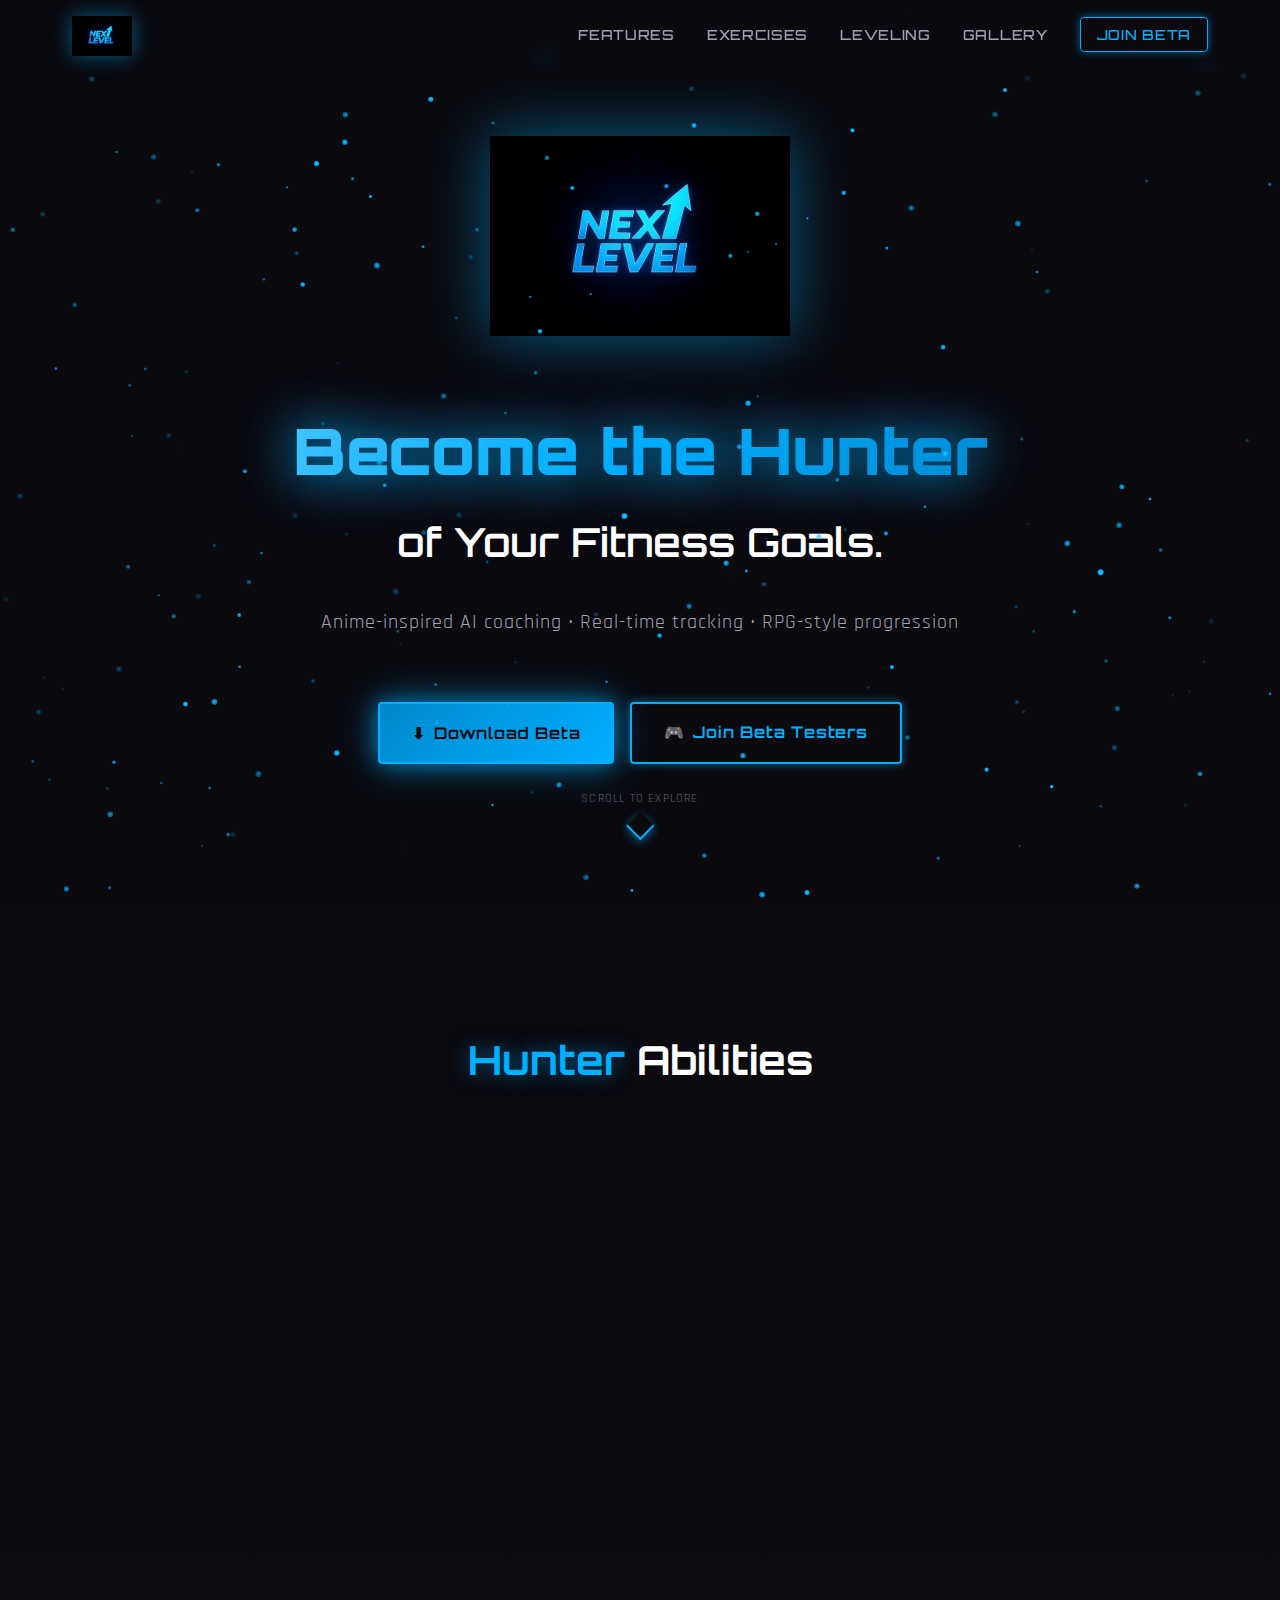
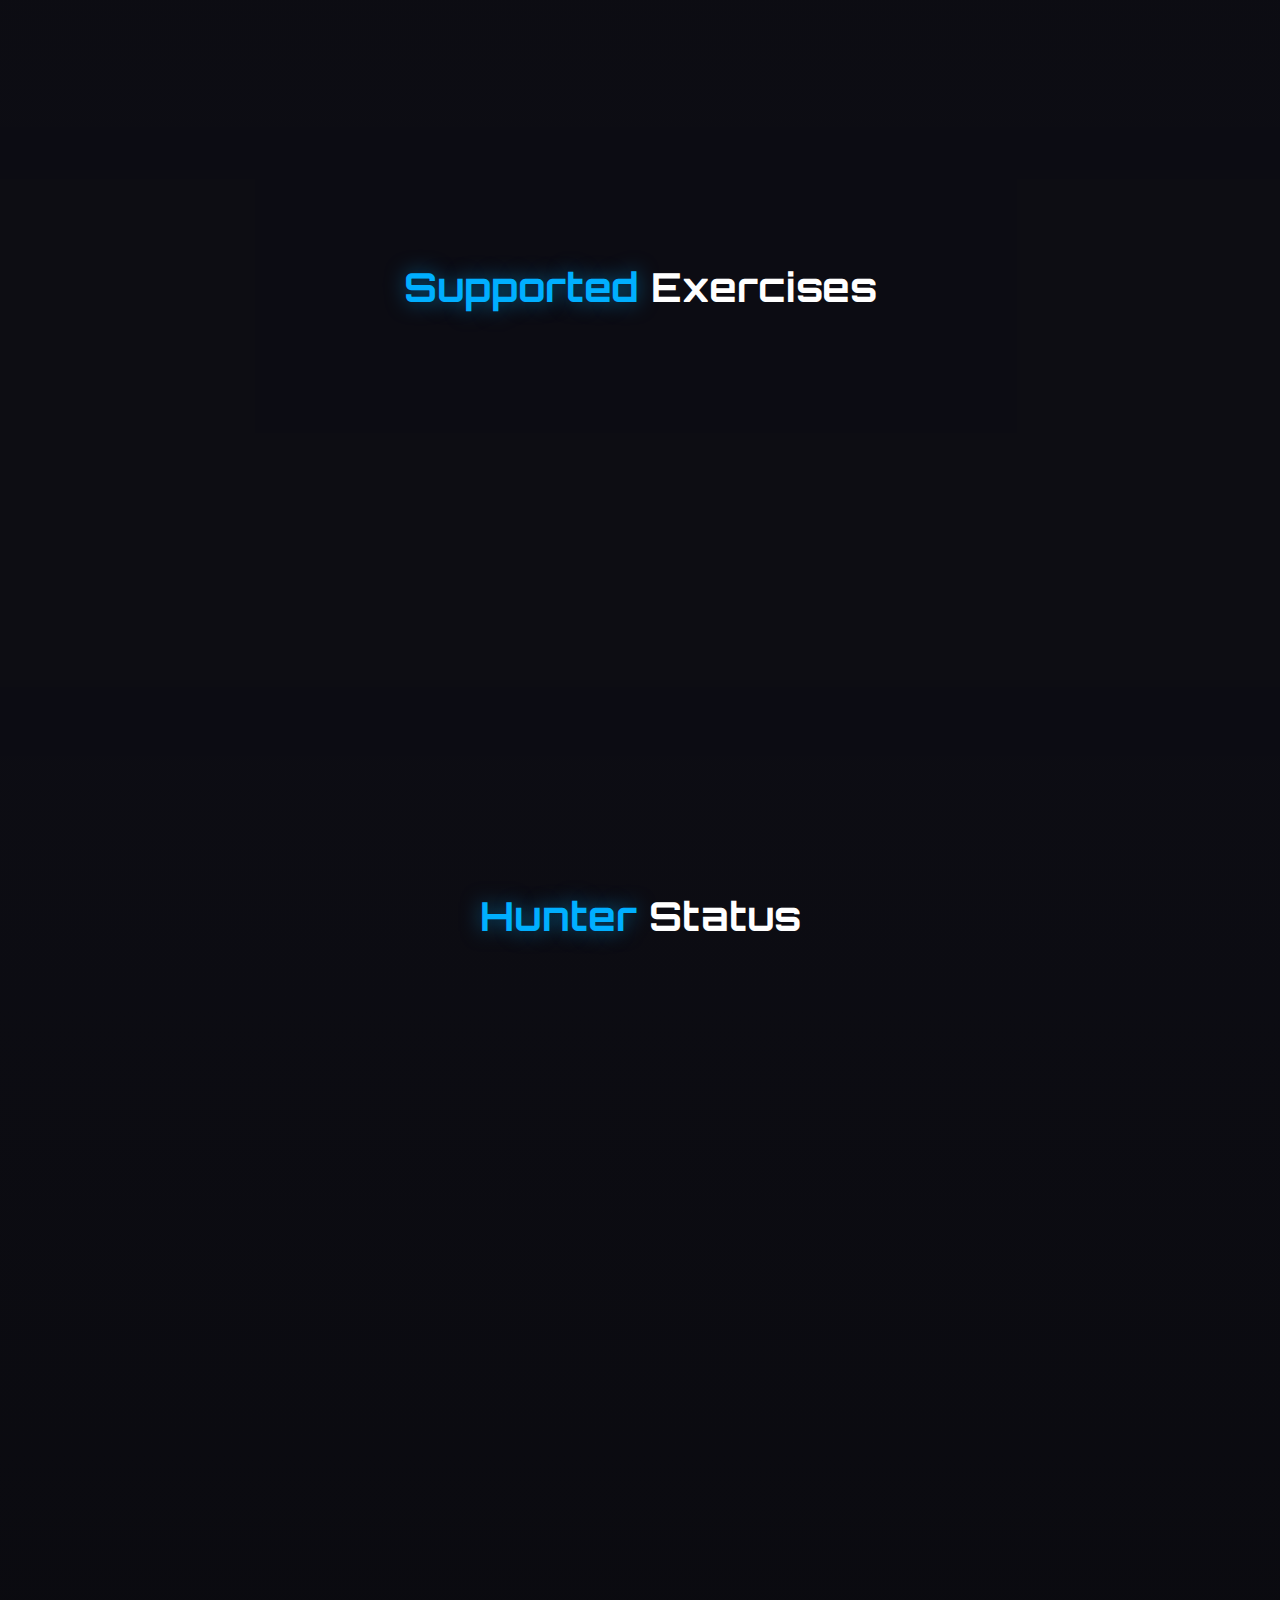
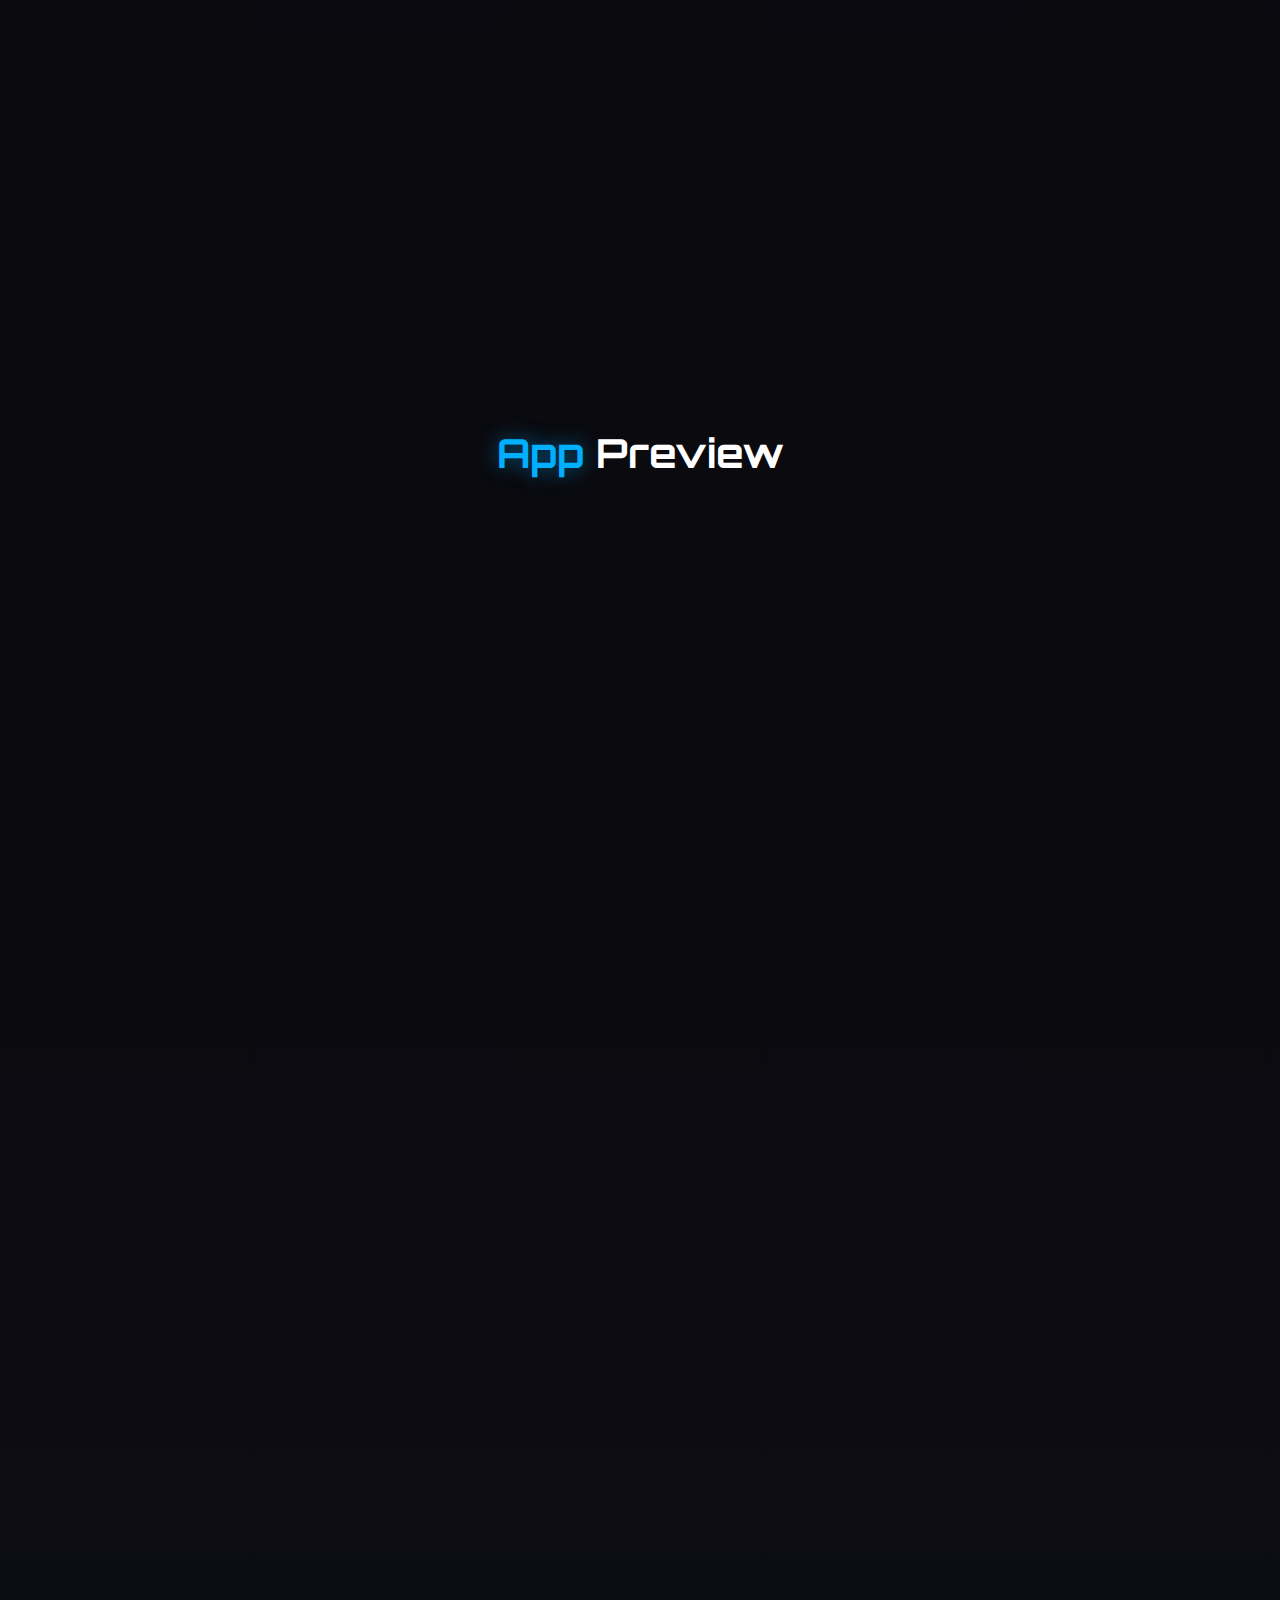
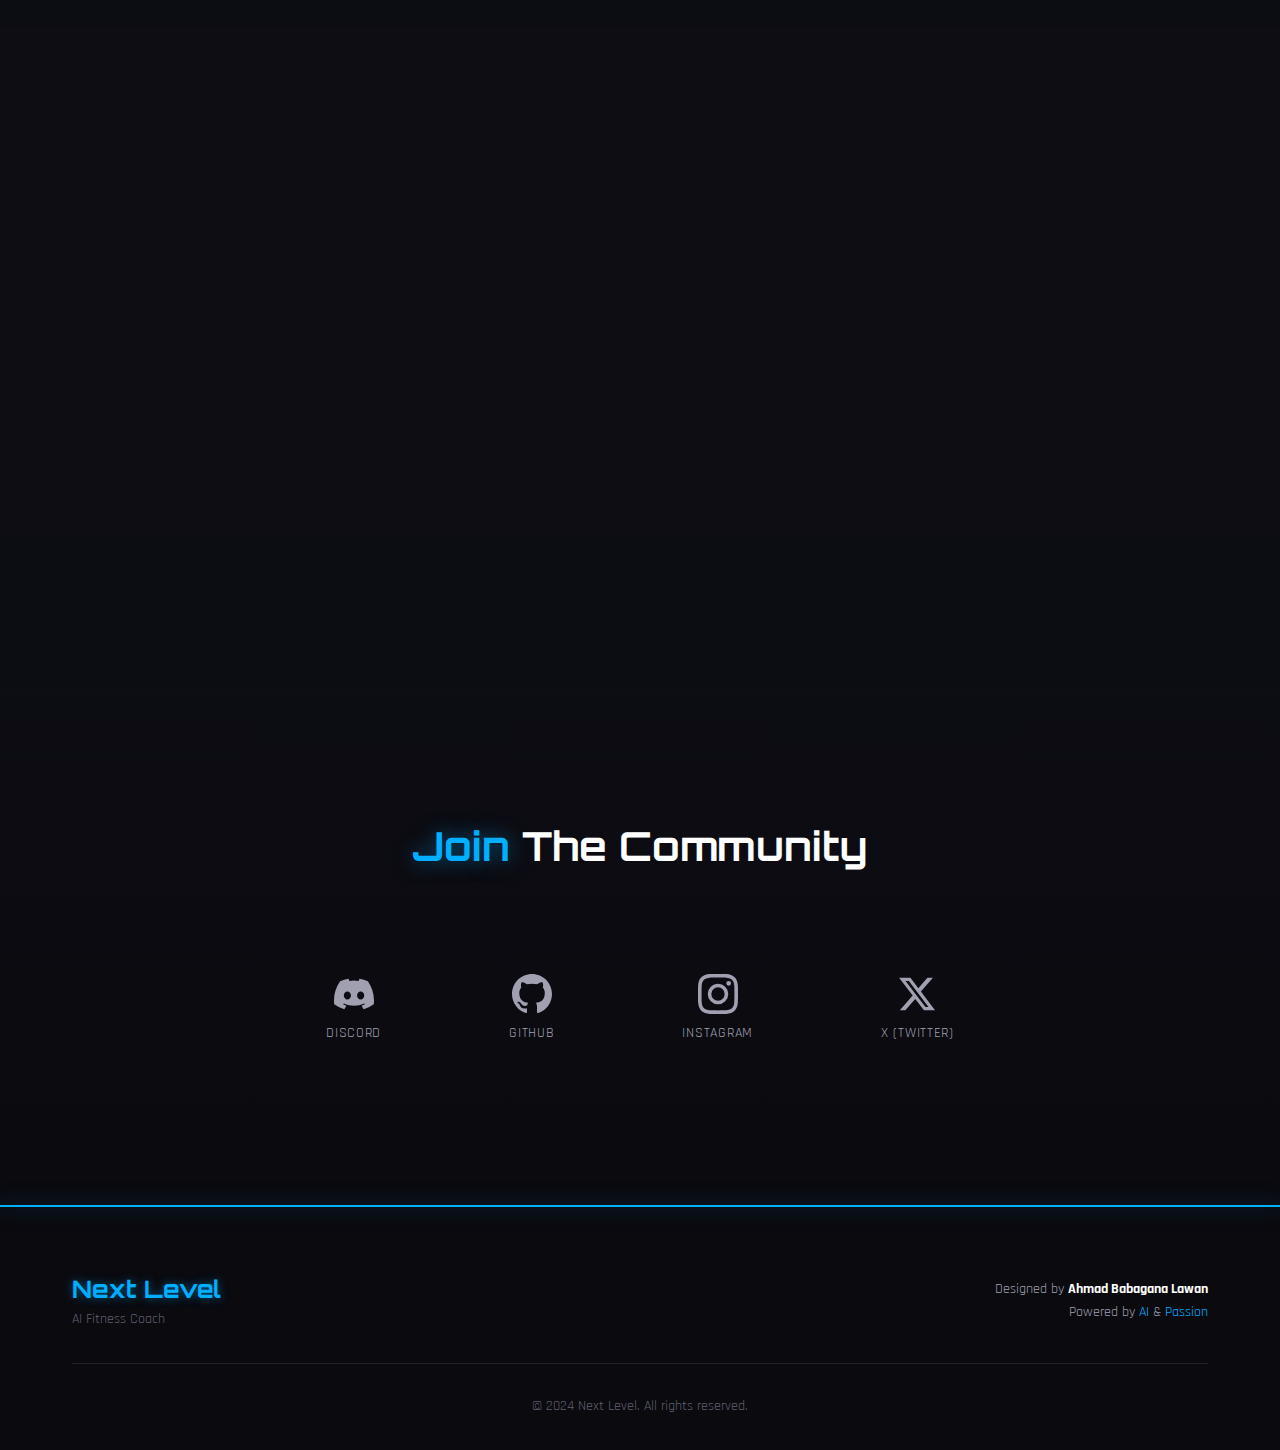
<file: index.html>
<!DOCTYPE html>
<html lang="en">

<head>
    <meta charset="UTF-8">
    <meta name="viewport" content="width=device-width, initial-scale=1.0">
    <meta name="description"
        content="Next Level - AI Fitness Coach. Anime-inspired AI coaching with real-time tracking and RPG-style progression. Become the Hunter of your fitness goals.">
    <meta name="keywords" content="fitness, AI coach, workout, anime, solo leveling, RPG fitness, exercise tracker">
    <title>Next Level – AI Fitness Coach</title>
    <link rel="stylesheet" href="styles.css">
    <link rel="preconnect" href="https://fonts.googleapis.com">
    <link rel="preconnect" href="https://fonts.gstatic.com" crossorigin>
    <link
        href="https://fonts.googleapis.com/css2?family=Orbitron:wght@400;500;600;700;800;900&family=Rajdhani:wght@300;400;500;600;700&display=swap"
        rel="stylesheet">
</head>

<body>
    <!-- Particle Canvas Background -->
    <canvas id="particle-canvas"></canvas>

    <!-- Navigation -->
    <nav class="navbar" id="navbar">
        <div class="nav-container">
            <a href="#hero" class="nav-logo">
                <img src="assets/logo.png" alt="Next Level Logo" class="logo-img"
                    onerror="this.style.display='none'; this.nextElementSibling.style.display='flex';">
                <span class="logo-text" style="display: none;">NEXT LEVEL</span>
            </a>
            <button class="nav-toggle" id="nav-toggle" aria-label="Toggle navigation">
                <span class="hamburger"></span>
            </button>
            <ul class="nav-menu" id="nav-menu">
                <li><a href="#features" class="nav-link">Features</a></li>
                <li><a href="#exercises" class="nav-link">Exercises</a></li>
                <li><a href="#leveling" class="nav-link">Leveling</a></li>
                <li><a href="#gallery" class="nav-link">Gallery</a></li>
                <li><a href="#beta" class="nav-link nav-cta">Join Beta</a></li>
            </ul>
        </div>
    </nav>

    <!-- Hero Section -->
    <section class="hero" id="hero">
        <div class="hero-content">
            <div class="logo-container">
                <img src="assets/logo.png" alt="Next Level" class="hero-logo"
                    onerror="this.style.display='none'; this.nextElementSibling.style.display='block';">
                <div class="hero-logo-fallback" style="display: none;">
                    <span class="logo-fallback-text">NEXT LEVEL</span>
                </div>
            </div>
            <h1 class="hero-title animate-fade-in">
                <span class="title-glow">Become the Hunter</span>
                <span class="title-sub">of Your Fitness Goals.</span>
            </h1>
            <p class="hero-subtitle animate-fade-in-delay">
                Anime-inspired AI coaching • Real-time tracking • RPG-style progression
            </p>
            <div class="hero-cta animate-fade-in-delay-2">
                <button class="btn btn-primary pulse" id="download-hero-btn">
                    <span class="btn-icon">⬇</span>
                    Download Beta
                </button>
                <a href="#beta" class="btn btn-secondary">
                    <span class="btn-icon">🎮</span>
                    Join Beta Testers
                </a>
            </div>
        </div>
        <div class="hero-scroll-indicator">
            <span class="scroll-text">Scroll to Explore</span>
            <div class="scroll-arrow"></div>
        </div>
    </section>

    <!-- Features Section -->
    <section class="features" id="features">
        <div class="container">
            <h2 class="section-title">
                <span class="title-accent">Hunter</span> Abilities
            </h2>
            <div class="features-grid">
                <!-- AI-Powered Coaching -->
                <div class="feature-card" data-reveal>
                    <div class="feature-icon">
                        <svg viewBox="0 0 64 64" class="icon-svg">
                            <circle cx="32" cy="20" r="12" fill="none" stroke="currentColor" stroke-width="2" />
                            <path d="M16 52c0-11 7-16 16-16s16 5 16 16" fill="none" stroke="currentColor"
                                stroke-width="2" />
                            <circle cx="32" cy="32" r="28" fill="none" stroke="currentColor" stroke-width="1"
                                stroke-dasharray="4 4" />
                            <path d="M32 4v8M4 32h8M60 32h-8M32 60v-8" stroke="currentColor" stroke-width="2" />
                        </svg>
                    </div>
                    <h3 class="feature-title">AI-Powered Coaching</h3>
                    <ul class="feature-list">
                        <li><span class="list-icon">◈</span> Real-time form detection</li>
                        <li><span class="list-icon">◈</span> Automatic rep counting</li>
                        <li><span class="list-icon">◈</span> Voice feedback guidance</li>
                    </ul>
                    <div class="feature-glow"></div>
                </div>

                <!-- Gamified Fitness -->
                <div class="feature-card" data-reveal>
                    <div class="feature-icon">
                        <svg viewBox="0 0 64 64" class="icon-svg">
                            <polygon points="32,4 40,24 60,24 44,38 50,58 32,46 14,58 20,38 4,24 24,24" fill="none"
                                stroke="currentColor" stroke-width="2" />
                            <circle cx="32" cy="32" r="8" fill="none" stroke="currentColor" stroke-width="2" />
                        </svg>
                    </div>
                    <h3 class="feature-title">Gamified Fitness</h3>
                    <ul class="feature-list">
                        <li><span class="list-icon">◈</span> XP & leveling system</li>
                        <li><span class="list-icon">◈</span> E → S-Rank Hunter progression</li>
                        <li><span class="list-icon">◈</span> Daily quests & achievements</li>
                    </ul>
                    <div class="feature-glow"></div>
                </div>

                <!-- Anime-Inspired Experience -->
                <div class="feature-card" data-reveal>
                    <div class="feature-icon">
                        <svg viewBox="0 0 64 64" class="icon-svg">
                            <rect x="8" y="8" width="48" height="48" rx="4" fill="none" stroke="currentColor"
                                stroke-width="2" />
                            <path d="M20 20h24M20 32h24M20 44h16" stroke="currentColor" stroke-width="2" />
                            <circle cx="48" cy="44" r="6" fill="none" stroke="currentColor" stroke-width="2" />
                        </svg>
                    </div>
                    <h3 class="feature-title">Anime-Inspired Experience</h3>
                    <ul class="feature-list">
                        <li><span class="list-icon">◈</span> Hunter cards & profiles</li>
                        <li><span class="list-icon">◈</span> Electric blue UI design</li>
                        <li><span class="list-icon">◈</span> Immersive sound effects</li>
                    </ul>
                    <div class="feature-glow"></div>
                </div>
            </div>
        </div>
    </section>

    <!-- Exercises Supported Section -->
    <section class="exercises" id="exercises">
        <div class="container">
            <h2 class="section-title">
                <span class="title-accent">Supported</span> Exercises
            </h2>
            <div class="exercises-grid">
                <div class="exercise-card" data-reveal>
                    <div class="exercise-icon">💪</div>
                    <h4 class="exercise-name">Push-Ups</h4>
                    <p class="exercise-desc">Upper body strength builder</p>
                </div>
                <div class="exercise-card" data-reveal>
                    <div class="exercise-icon">🦵</div>
                    <h4 class="exercise-name">Squats</h4>
                    <p class="exercise-desc">Lower body power move</p>
                </div>
                <div class="exercise-card" data-reveal>
                    <div class="exercise-icon">🔥</div>
                    <h4 class="exercise-name">Sit-Ups</h4>
                    <p class="exercise-desc">Core strengthening</p>
                </div>
                <div class="exercise-card" data-reveal>
                    <div class="exercise-icon">🏃</div>
                    <h4 class="exercise-name">Lunges</h4>
                    <p class="exercise-desc">Balance & leg power</p>
                </div>
                <div class="exercise-card" data-reveal>
                    <div class="exercise-icon">⚡</div>
                    <h4 class="exercise-name">Jumping Jacks</h4>
                    <p class="exercise-desc">Cardio & coordination</p>
                </div>
                <div class="exercise-card" data-reveal>
                    <div class="exercise-icon">🛡️</div>
                    <h4 class="exercise-name">Planks</h4>
                    <p class="exercise-desc">Full body endurance</p>
                </div>
            </div>
        </div>
    </section>

    <!-- Leveling System Section -->
    <section class="leveling" id="leveling">
        <div class="container">
            <h2 class="section-title">
                <span class="title-accent">Hunter</span> Status
            </h2>
            <div class="status-screen" data-reveal>
                <div class="status-header">
                    <div class="player-info">
                        <div class="player-avatar">
                            <span class="avatar-rank">E</span>
                        </div>
                        <div class="player-details">
                            <h3 class="player-name">HUNTER_001</h3>
                            <p class="player-title">Awakened Beginner</p>
                        </div>
                    </div>
                    <div class="level-badge">
                        <span class="level-number">LV.1</span>
                    </div>
                </div>

                <div class="xp-section">
                    <div class="xp-header">
                        <span class="xp-label">Experience Points</span>
                        <span class="xp-value">245 / 1000 XP</span>
                    </div>
                    <div class="xp-bar">
                        <div class="xp-fill" style="--xp-percent: 24.5%;"></div>
                        <div class="xp-glow"></div>
                    </div>
                </div>

                <div class="rank-ladder">
                    <h4 class="ladder-title">Rank Progression</h4>
                    <div class="ladder-ranks">
                        <div class="rank active">E</div>
                        <div class="rank-connector"></div>
                        <div class="rank">D</div>
                        <div class="rank-connector"></div>
                        <div class="rank">C</div>
                        <div class="rank-connector"></div>
                        <div class="rank">B</div>
                        <div class="rank-connector"></div>
                        <div class="rank">A</div>
                        <div class="rank-connector"></div>
                        <div class="rank legendary">S</div>
                    </div>
                </div>

                <div class="stats-grid">
                    <div class="stat-panel">
                        <div class="stat-icon">⚔️</div>
                        <div class="stat-info">
                            <span class="stat-name">Strength</span>
                            <div class="stat-bar">
                                <div class="stat-fill" style="--stat-percent: 35%;"></div>
                            </div>
                            <span class="stat-value">35</span>
                        </div>
                    </div>
                    <div class="stat-panel">
                        <div class="stat-icon">💨</div>
                        <div class="stat-info">
                            <span class="stat-name">Agility</span>
                            <div class="stat-bar">
                                <div class="stat-fill" style="--stat-percent: 28%;"></div>
                            </div>
                            <span class="stat-value">28</span>
                        </div>
                    </div>
                    <div class="stat-panel">
                        <div class="stat-icon">❤️</div>
                        <div class="stat-info">
                            <span class="stat-name">Stamina</span>
                            <div class="stat-bar">
                                <div class="stat-fill" style="--stat-percent: 42%;"></div>
                            </div>
                            <span class="stat-value">42</span>
                        </div>
                    </div>
                </div>

                <div class="status-border"></div>
            </div>
        </div>
    </section>

    <!-- Screenshot Gallery Section -->
    <section class="gallery" id="gallery">
        <div class="container">
            <h2 class="section-title">
                <span class="title-accent">App</span> Preview
            </h2>
            <div class="gallery-grid">
                <div class="gallery-item" data-reveal>
                    <div class="device-frame">
                        <div class="device-screen">
                            <div class="placeholder-content">
                                <span class="placeholder-icon">🖥️</span>
                                <span class="placeholder-text">Dashboard Preview</span>
                            </div>
                        </div>
                    </div>
                </div>
                <div class="gallery-item" data-reveal>
                    <div class="device-frame">
                        <div class="device-screen">
                            <div class="placeholder-content">
                                <span class="placeholder-icon">🎯</span>
                                <span class="placeholder-text">Workout Tracking</span>
                            </div>
                        </div>
                    </div>
                </div>
                <div class="gallery-item" data-reveal>
                    <div class="device-frame">
                        <div class="device-screen">
                            <div class="placeholder-content">
                                <span class="placeholder-icon">🏆</span>
                                <span class="placeholder-text">Achievements</span>
                            </div>
                        </div>
                    </div>
                </div>
            </div>
        </div>
    </section>

    <!-- Beta Signup Section -->
    <section class="beta" id="beta">
        <div class="container">
            <div class="beta-content" data-reveal>
                <h2 class="section-title">
                    <span class="title-accent">Join</span> The Hunt
                </h2>
                <p class="beta-description">
                    Be among the first hunters to experience AI-powered fitness training.
                    Sign up for early access and exclusive updates.
                </p>
                <form class="beta-form" id="beta-form">
                    <div class="input-group">
                        <input type="email" id="beta-email" class="neon-input" placeholder="Enter your email address"
                            required>
                        <div class="input-glow"></div>
                    </div>
                    <button type="submit" class="btn btn-primary btn-submit">
                        <span class="btn-text">Join the Hunter Program</span>
                        <span class="btn-loading" style="display: none;">Sending...</span>
                    </button>
                </form>
                <p class="beta-note">🔒 We respect your privacy. No spam, ever.</p>
                <div class="form-feedback" id="form-feedback"></div>
            </div>
        </div>
    </section>

    <!-- Download Section -->
    <section class="download" id="download">
        <div class="container">
            <div class="download-content" data-reveal>
                <h2 class="section-title">
                    <span class="title-accent">Download</span> Now
                </h2>
                <p class="download-description">
                    Start your hunter journey today. Download the beta and begin leveling up.
                </p>
                <div class="download-buttons">
                    <button class="btn btn-download pulse" id="download-btn">
                        <span class="btn-icon">
                            <svg viewBox="0 0 24 24" width="24" height="24" fill="currentColor">
                                <path
                                    d="M3 12.5V20.5H21V12.5H19V18.5H5V12.5H3ZM13 3.5V12.09L16.29 8.79L17.71 10.21L12 15.92L6.29 10.21L7.71 8.79L11 12.09V3.5H13Z" />
                            </svg>
                        </span>
                        <span class="btn-text">Download Beta</span>
                    </button>
                    <a href="https://github.com" target="_blank" rel="noopener" class="btn btn-github">
                        <span class="btn-icon">
                            <svg viewBox="0 0 24 24" width="20" height="20" fill="currentColor">
                                <path
                                    d="M12 0C5.37 0 0 5.37 0 12c0 5.31 3.435 9.795 8.205 11.385.6.105.825-.255.825-.57 0-.285-.015-1.23-.015-2.235-3.015.555-3.795-.735-4.035-1.41-.135-.345-.72-1.41-1.23-1.695-.42-.225-1.02-.78-.015-.795.945-.015 1.62.87 1.845 1.23 1.08 1.815 2.805 1.305 3.495.99.105-.78.42-1.305.765-1.605-2.67-.3-5.46-1.335-5.46-5.925 0-1.305.465-2.385 1.23-3.225-.12-.3-.54-1.53.12-3.18 0 0 1.005-.315 3.3 1.23.96-.27 1.98-.405 3-.405s2.04.135 3 .405c2.295-1.56 3.3-1.23 3.3-1.23.66 1.65.24 2.88.12 3.18.765.84 1.23 1.905 1.23 3.225 0 4.605-2.805 5.625-5.475 5.925.435.375.81 1.095.81 2.22 0 1.605-.015 2.895-.015 3.3 0 .315.225.69.825.57A12.02 12.02 0 0024 12c0-6.63-5.37-12-12-12z" />
                            </svg>
                        </span>
                        GitHub Releases
                    </a>
                </div>
                <div class="download-platforms">
                    <div class="platform available">
                        <span class="platform-icon">🪟</span>
                        <span class="platform-name">Windows</span>
                        <span class="platform-status">Available</span>
                    </div>
                    <div class="platform coming-soon">
                        <span class="platform-icon">🍎</span>
                        <span class="platform-name">macOS</span>
                        <span class="platform-status">Coming Soon</span>
                    </div>
                </div>
            </div>
        </div>
    </section>

    <!-- Community Section -->
    <section class="community" id="community">
        <div class="container">
            <h2 class="section-title">
                <span class="title-accent">Join</span> The Community
            </h2>
            <div class="social-grid">
                <a href="#" class="social-link" aria-label="Discord">
                    <svg viewBox="0 0 24 24" class="social-icon">
                        <path fill="currentColor"
                            d="M20.317 4.37a19.791 19.791 0 0 0-4.885-1.515.074.074 0 0 0-.079.037c-.21.375-.444.864-.608 1.25a18.27 18.27 0 0 0-5.487 0 12.64 12.64 0 0 0-.617-1.25.077.077 0 0 0-.079-.037A19.736 19.736 0 0 0 3.677 4.37a.07.07 0 0 0-.032.027C.533 9.046-.32 13.58.099 18.057a.082.082 0 0 0 .031.057 19.9 19.9 0 0 0 5.993 3.03.078.078 0 0 0 .084-.028 14.09 14.09 0 0 0 1.226-1.994.076.076 0 0 0-.041-.106 13.107 13.107 0 0 1-1.872-.892.077.077 0 0 1-.008-.128 10.2 10.2 0 0 0 .372-.292.074.074 0 0 1 .077-.01c3.928 1.793 8.18 1.793 12.062 0a.074.074 0 0 1 .078.01c.12.098.246.198.373.292a.077.077 0 0 1-.006.127 12.299 12.299 0 0 1-1.873.892.077.077 0 0 0-.041.107c.36.698.772 1.362 1.225 1.993a.076.076 0 0 0 .084.028 19.839 19.839 0 0 0 6.002-3.03.077.077 0 0 0 .032-.054c.5-5.177-.838-9.674-3.549-13.66a.061.061 0 0 0-.031-.03zM8.02 15.33c-1.183 0-2.157-1.085-2.157-2.419 0-1.333.956-2.419 2.157-2.419 1.21 0 2.176 1.096 2.157 2.42 0 1.333-.956 2.418-2.157 2.418zm7.975 0c-1.183 0-2.157-1.085-2.157-2.419 0-1.333.955-2.419 2.157-2.419 1.21 0 2.176 1.096 2.157 2.42 0 1.333-.946 2.418-2.157 2.418z" />
                    </svg>
                    <span class="social-name">Discord</span>
                </a>
                <a href="#" class="social-link" aria-label="GitHub">
                    <svg viewBox="0 0 24 24" class="social-icon">
                        <path fill="currentColor"
                            d="M12 0C5.37 0 0 5.37 0 12c0 5.31 3.435 9.795 8.205 11.385.6.105.825-.255.825-.57 0-.285-.015-1.23-.015-2.235-3.015.555-3.795-.735-4.035-1.41-.135-.345-.72-1.41-1.23-1.695-.42-.225-1.02-.78-.015-.795.945-.015 1.62.87 1.845 1.23 1.08 1.815 2.805 1.305 3.495.99.105-.78.42-1.305.765-1.605-2.67-.3-5.46-1.335-5.46-5.925 0-1.305.465-2.385 1.23-3.225-.12-.3-.54-1.53.12-3.18 0 0 1.005-.315 3.3 1.23.96-.27 1.98-.405 3-.405s2.04.135 3 .405c2.295-1.56 3.3-1.23 3.3-1.23.66 1.65.24 2.88.12 3.18.765.84 1.23 1.905 1.23 3.225 0 4.605-2.805 5.625-5.475 5.925.435.375.81 1.095.81 2.22 0 1.605-.015 2.895-.015 3.3 0 .315.225.69.825.57A12.02 12.02 0 0024 12c0-6.63-5.37-12-12-12z" />
                    </svg>
                    <span class="social-name">GitHub</span>
                </a>
                <a href="#" class="social-link" aria-label="Instagram">
                    <svg viewBox="0 0 24 24" class="social-icon">
                        <path fill="currentColor"
                            d="M12 2.163c3.204 0 3.584.012 4.85.07 3.252.148 4.771 1.691 4.919 4.919.058 1.265.069 1.645.069 4.849 0 3.205-.012 3.584-.069 4.849-.149 3.225-1.664 4.771-4.919 4.919-1.266.058-1.644.07-4.85.07-3.204 0-3.584-.012-4.849-.07-3.26-.149-4.771-1.699-4.919-4.92-.058-1.265-.07-1.644-.07-4.849 0-3.204.013-3.583.07-4.849.149-3.227 1.664-4.771 4.919-4.919 1.266-.057 1.645-.069 4.849-.069zM12 0C8.741 0 8.333.014 7.053.072 2.695.272.273 2.69.073 7.052.014 8.333 0 8.741 0 12c0 3.259.014 3.668.072 4.948.2 4.358 2.618 6.78 6.98 6.98C8.333 23.986 8.741 24 12 24c3.259 0 3.668-.014 4.948-.072 4.354-.2 6.782-2.618 6.979-6.98.059-1.28.073-1.689.073-4.948 0-3.259-.014-3.667-.072-4.947-.196-4.354-2.617-6.78-6.979-6.98C15.668.014 15.259 0 12 0zm0 5.838a6.162 6.162 0 100 12.324 6.162 6.162 0 000-12.324zM12 16a4 4 0 110-8 4 4 0 010 8zm6.406-11.845a1.44 1.44 0 100 2.881 1.44 1.44 0 000-2.881z" />
                    </svg>
                    <span class="social-name">Instagram</span>
                </a>
                <a href="#" class="social-link" aria-label="X (Twitter)">
                    <svg viewBox="0 0 24 24" class="social-icon">
                        <path fill="currentColor"
                            d="M18.244 2.25h3.308l-7.227 8.26 8.502 11.24H16.17l-5.214-6.817L4.99 21.75H1.68l7.73-8.835L1.254 2.25H8.08l4.713 6.231zm-1.161 17.52h1.833L7.084 4.126H5.117z" />
                    </svg>
                    <span class="social-name">X (Twitter)</span>
                </a>
            </div>
        </div>
    </section>

    <!-- Footer -->
    <footer class="footer">
        <div class="footer-glow"></div>
        <div class="container">
            <div class="footer-content">
                <div class="footer-brand">
                    <span class="footer-logo">Next Level</span>
                    <p class="footer-tagline">AI Fitness Coach</p>
                </div>
                <div class="footer-credits">
                    <p>Designed by <strong>Ahmad Babagana Lawan</strong></p>
                    <p>Powered by <span class="highlight">AI</span> & <span class="highlight">Passion</span></p>
                </div>
            </div>
            <div class="footer-bottom">
                <p>&copy; 2024 Next Level. All rights reserved.</p>
            </div>
        </div>
    </footer>

    <script src="script.js"></script>
</body>

</html>
</file>
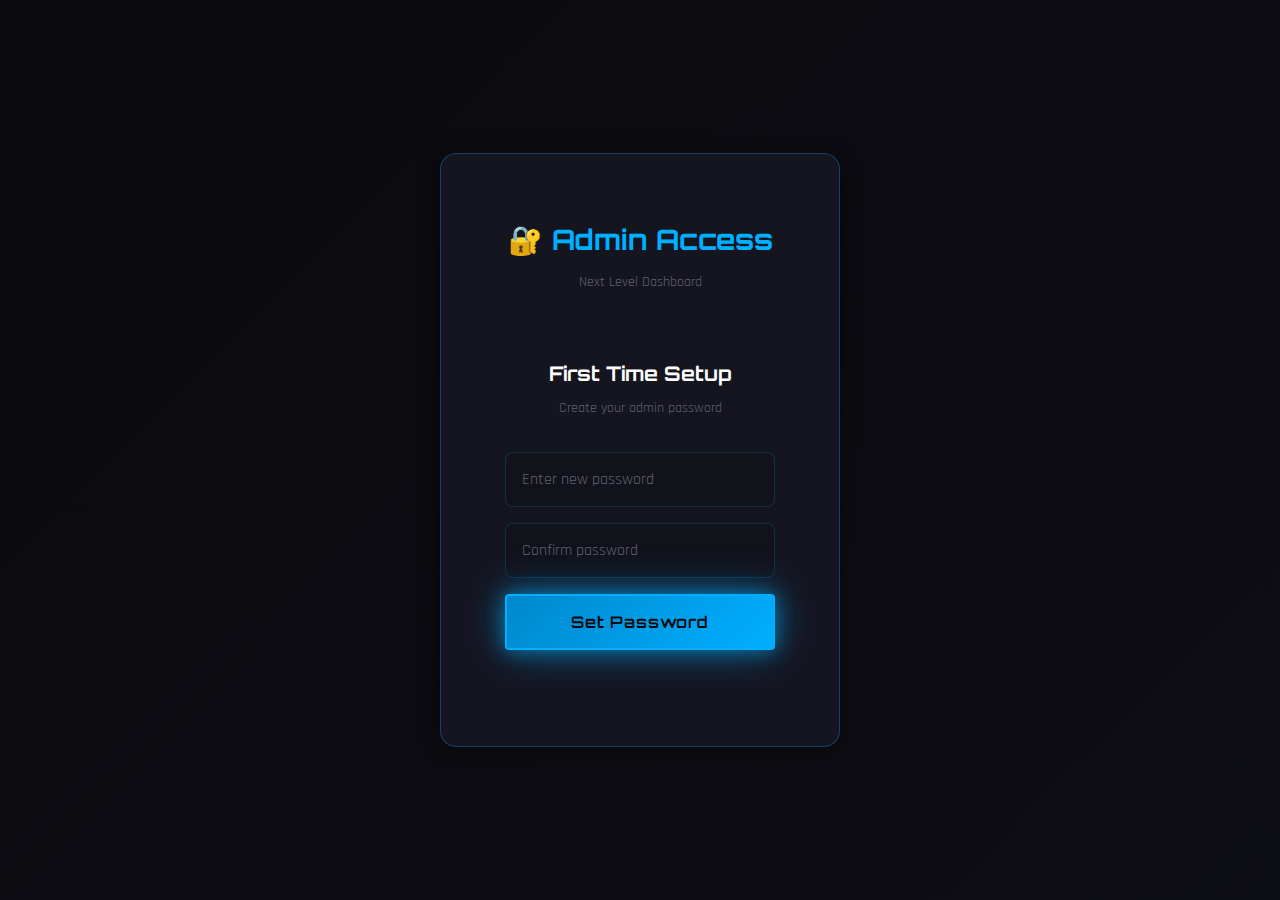
<file: admin.html>
<!DOCTYPE html>
<html lang="en">

<head>
    <meta charset="UTF-8">
    <meta name="viewport" content="width=device-width, initial-scale=1.0">
    <meta name="robots" content="noindex, nofollow">
    <title>Admin Dashboard – Next Level</title>
    <link rel="stylesheet" href="styles.css">
    <link rel="stylesheet" href="admin.css">
    <link rel="preconnect" href="https://fonts.googleapis.com">
    <link rel="preconnect" href="https://fonts.gstatic.com" crossorigin>
    <link
        href="https://fonts.googleapis.com/css2?family=Orbitron:wght@400;500;600;700;800;900&family=Rajdhani:wght@300;400;500;600;700&display=swap"
        rel="stylesheet">
</head>

<body class="admin-body">
    <!-- Login Screen -->
    <div class="login-screen" id="login-screen">
        <div class="login-card">
            <div class="login-header">
                <h1 class="login-title">🔐 Admin Access</h1>
                <p class="login-subtitle">Next Level Dashboard</p>
            </div>

            <!-- First Time Setup -->
            <div class="login-form" id="setup-form">
                <h2 class="form-title">First Time Setup</h2>
                <p class="form-desc">Create your admin password</p>
                <div class="input-group">
                    <input type="password" id="new-password" class="admin-input" placeholder="Enter new password"
                        minlength="4" required>
                </div>
                <div class="input-group">
                    <input type="password" id="confirm-password" class="admin-input" placeholder="Confirm password"
                        minlength="4" required>
                </div>
                <button type="button" class="btn btn-primary btn-full" id="setup-btn">
                    Set Password
                </button>
                <p class="form-error" id="setup-error"></p>
            </div>

            <!-- Login Form -->
            <div class="login-form" id="auth-form" style="display: none;">
                <h2 class="form-title">Login</h2>
                <div class="input-group">
                    <input type="password" id="password" class="admin-input" placeholder="Enter password" required>
                </div>
                <button type="button" class="btn btn-primary btn-full" id="login-btn">
                    Login
                </button>
                <p class="form-error" id="login-error"></p>
            </div>
        </div>
    </div>

    <!-- Admin Dashboard -->
    <div class="admin-dashboard" id="admin-dashboard" style="display: none;">
        <!-- Admin Header -->
        <header class="admin-header">
            <div class="admin-header-content">
                <div class="admin-brand">
                    <span class="admin-logo">⚡ Next Level</span>
                    <span class="admin-badge">Admin</span>
                </div>
                <nav class="admin-nav">
                    <a href="index.html" class="admin-nav-link" target="_blank">
                        View Site →
                    </a>
                    <button class="btn btn-secondary btn-sm" id="logout-btn">
                        Logout
                    </button>
                </nav>
            </div>
        </header>

        <!-- Dashboard Content -->
        <main class="admin-main">
            <div class="admin-container">
                <h1 class="admin-title">Dashboard</h1>

                <!-- Settings Section -->
                <section class="admin-section">
                    <div class="section-header">
                        <h2 class="section-title">📧 Beta Signup Settings</h2>
                    </div>
                    <div class="admin-card">
                        <div class="card-content">
                            <label class="input-label">
                                Google Apps Script URL
                                <span class="label-hint">Paste your deployed Google Apps Script Web App URL</span>
                            </label>
                            <div class="input-row">
                                <input type="url" id="script-url" class="admin-input"
                                    placeholder="https://script.google.com/macros/s/...">
                                <button class="btn btn-primary" id="save-script-btn">
                                    Save
                                </button>
                            </div>
                            <p class="input-help">
                                Beta signup emails will be sent to this endpoint.
                                <a href="#" class="help-link" id="script-help-link">How to create a Google Script →</a>
                            </p>
                            <div class="status-badge" id="script-status"></div>
                        </div>
                    </div>
                </section>

                <!-- Download Manager Section -->
                <section class="admin-section">
                    <div class="section-header">
                        <h2 class="section-title">📥 Download Manager</h2>
                    </div>
                    <div class="admin-card">
                        <div class="card-content">
                            <label class="input-label">
                                Download URL (Google Drive or External Link)
                                <span class="label-hint">Users will be redirected to this URL when clicking
                                    Download</span>
                            </label>
                            <div class="input-row">
                                <input type="url" id="download-url" class="admin-input"
                                    placeholder="https://drive.google.com/uc?id=FILE_ID&export=download">
                                <button class="btn btn-primary" id="save-download-btn">
                                    Save
                                </button>
                            </div>
                            <p class="input-help">
                                For Google Drive: Use format
                                <code>https://drive.google.com/uc?id=FILE_ID&export=download</code>
                            </p>
                            <div class="status-badge" id="download-status"></div>

                            <!-- Current Download Info -->
                            <div class="download-info" id="download-info" style="display: none;">
                                <div class="info-header">
                                    <span class="info-icon">🔗</span>
                                    <span class="info-title">Current Download Link</span>
                                </div>
                                <div class="info-content">
                                    <p class="info-url" id="current-download-url"></p>
                                    <button class="btn btn-danger btn-sm" id="remove-download-btn">
                                        Remove Link
                                    </button>
                                </div>
                            </div>
                        </div>
                    </div>
                </section>

                <!-- Help Section -->
                <section class="admin-section" id="help-section" style="display: none;">
                    <div class="section-header">
                        <h2 class="section-title">📚 Setup Guide</h2>
                        <button class="btn btn-secondary btn-sm" id="close-help-btn">Close</button>
                    </div>
                    <div class="admin-card">
                        <div class="card-content">
                            <h3>Creating a Google Apps Script for Email Collection</h3>
                            <ol class="help-steps">
                                <li>
                                    <strong>Create a Google Sheet</strong>
                                    <p>Open Google Sheets and create a new spreadsheet. Add headers: "Email" and
                                        "Timestamp" in row 1.</p>
                                </li>
                                <li>
                                    <strong>Open Script Editor</strong>
                                    <p>Go to Extensions → Apps Script</p>
                                </li>
                                <li>
                                    <strong>Paste this code:</strong>
                                    <pre class="code-block">
function doPost(e) {
  var sheet = SpreadsheetApp.getActiveSpreadsheet().getActiveSheet();
  var data = JSON.parse(e.postData.contents);
  sheet.appendRow([data.email, new Date()]);
  return ContentService.createTextOutput(JSON.stringify({status: 'success'}))
    .setMimeType(ContentService.MimeType.JSON);
}

function doGet(e) {
  return ContentService.createTextOutput('Beta signup endpoint is working!')
    .setMimeType(ContentService.MimeType.TEXT);
}</pre>
                                </li>
                                <li>
                                    <strong>Deploy as Web App</strong>
                                    <p>Click Deploy → New deployment → Select "Web app" → Set "Who has access" to
                                        "Anyone" → Deploy</p>
                                </li>
                                <li>
                                    <strong>Copy the URL</strong>
                                    <p>Copy the Web App URL and paste it in the field above.</p>
                                </li>
                            </ol>
                        </div>
                    </div>
                </section>

                <!-- Quick Stats -->
                <section class="admin-section">
                    <div class="section-header">
                        <h2 class="section-title">📊 Quick Info</h2>
                    </div>
                    <div class="stats-grid">
                        <div class="stat-card">
                            <div class="stat-icon">📧</div>
                            <div class="stat-content">
                                <span class="stat-label">Script Status</span>
                                <span class="stat-value" id="stat-script">Not Configured</span>
                            </div>
                        </div>
                        <div class="stat-card">
                            <div class="stat-icon">📥</div>
                            <div class="stat-content">
                                <span class="stat-label">Download Status</span>
                                <span class="stat-value" id="stat-download">Not Configured</span>
                            </div>
                        </div>
                    </div>
                </section>
            </div>
        </main>

        <!-- Admin Footer -->
        <footer class="admin-footer">
            <p>Next Level Admin Dashboard • Manage with care 🎮</p>
        </footer>
    </div>

    <script src="admin.js"></script>
</body>

</html>
</file>
<file: styles.css>
/* ==========================================================================
   NEXT LEVEL - AI FITNESS COACH
   Solo Leveling Inspired Dark Sci-Fi Theme
   ========================================================================== */

/* --------------------------------------------------------------------------
   CSS CUSTOM PROPERTIES (Design Tokens)
   -------------------------------------------------------------------------- */
:root {
    /* Colors */
    --color-bg-primary: #0a0a0f;
    --color-bg-secondary: #0d0d14;
    --color-bg-tertiary: #12121a;
    --color-bg-card: #151520;
    --color-bg-card-hover: #1a1a28;

    --color-neon-blue: #00afff;
    --color-neon-blue-light: #4dc9ff;
    --color-neon-blue-dark: #0088cc;
    --color-neon-glow: rgba(0, 175, 255, 0.5);
    --color-neon-glow-strong: rgba(0, 175, 255, 0.8);

    --color-text-primary: #ffffff;
    --color-text-secondary: #a0a0b0;
    --color-text-muted: #606070;

    --color-rank-e: #888888;
    --color-rank-d: #66bb6a;
    --color-rank-c: #42a5f5;
    --color-rank-b: #ab47bc;
    --color-rank-a: #ff7043;
    --color-rank-s: #ffd700;

    /* Typography */
    --font-display: 'Orbitron', sans-serif;
    --font-body: 'Rajdhani', sans-serif;

    /* Spacing */
    --space-xs: 0.25rem;
    --space-sm: 0.5rem;
    --space-md: 1rem;
    --space-lg: 2rem;
    --space-xl: 4rem;
    --space-2xl: 8rem;

    /* Border Radius */
    --radius-sm: 4px;
    --radius-md: 8px;
    --radius-lg: 16px;
    --radius-full: 9999px;

    /* Transitions */
    --transition-fast: 150ms ease;
    --transition-normal: 300ms ease;
    --transition-slow: 500ms ease;
    --transition-cinematic: 800ms cubic-bezier(0.4, 0, 0.2, 1);

    /* Shadows */
    --shadow-neon: 0 0 20px var(--color-neon-glow), 0 0 40px var(--color-neon-glow);
    --shadow-neon-strong: 0 0 30px var(--color-neon-glow-strong), 0 0 60px var(--color-neon-glow);
    --shadow-card: 0 4px 20px rgba(0, 0, 0, 0.5);
    --shadow-card-hover: 0 8px 40px rgba(0, 0, 0, 0.7);
}

/* --------------------------------------------------------------------------
   RESET & BASE STYLES
   -------------------------------------------------------------------------- */
*,
*::before,
*::after {
    margin: 0;
    padding: 0;
    box-sizing: border-box;
}

html {
    scroll-behavior: smooth;
    font-size: 16px;
}

body {
    font-family: var(--font-body);
    background-color: var(--color-bg-primary);
    color: var(--color-text-primary);
    line-height: 1.6;
    overflow-x: hidden;
    min-height: 100vh;
}

a {
    text-decoration: none;
    color: inherit;
    transition: var(--transition-normal);
}

ul {
    list-style: none;
}

img {
    max-width: 100%;
    height: auto;
    display: block;
}

button {
    font-family: inherit;
    cursor: pointer;
    border: none;
    background: none;
}

/* --------------------------------------------------------------------------
   PARTICLE CANVAS
   -------------------------------------------------------------------------- */
#particle-canvas {
    position: fixed !important;
    top: 0 !important;
    left: 0 !important;
    width: 100vw;
    height: 100vh;
    z-index: 999;
    pointer-events: none;
    transform: translateZ(0);
    will-change: transform;
}

/* --------------------------------------------------------------------------
   CONTAINER
   -------------------------------------------------------------------------- */
.container {
    width: 100%;
    max-width: 1200px;
    margin: 0 auto;
    padding: 0 var(--space-lg);
}

/* --------------------------------------------------------------------------
   NAVIGATION
   -------------------------------------------------------------------------- */
.navbar {
    position: fixed;
    top: 0;
    left: 0;
    width: 100%;
    z-index: 1000;
    padding: var(--space-md) 0;
    background: linear-gradient(to bottom, rgba(10, 10, 15, 0.95), rgba(10, 10, 15, 0));
    backdrop-filter: blur(10px);
    transition: var(--transition-normal);
}

.navbar.scrolled {
    background: rgba(10, 10, 15, 0.98);
    box-shadow: 0 2px 20px rgba(0, 0, 0, 0.5);
}

.nav-container {
    display: flex;
    justify-content: space-between;
    align-items: center;
    max-width: 1200px;
    margin: 0 auto;
    padding: 0 var(--space-lg);
}

.nav-logo {
    display: flex;
    align-items: center;
    gap: var(--space-sm);
}

.logo-img {
    height: 40px;
    width: auto;
    filter: drop-shadow(0 0 10px var(--color-neon-glow));
}

.logo-text {
    font-family: var(--font-display);
    font-size: 1.25rem;
    font-weight: 700;
    color: var(--color-neon-blue);
    text-shadow: 0 0 10px var(--color-neon-glow);
}

.nav-toggle {
    display: none;
    flex-direction: column;
    justify-content: center;
    align-items: center;
    width: 40px;
    height: 40px;
    z-index: 1001;
}

.hamburger {
    width: 24px;
    height: 2px;
    background: var(--color-neon-blue);
    position: relative;
    transition: var(--transition-normal);
    box-shadow: 0 0 10px var(--color-neon-glow);
}

.hamburger::before,
.hamburger::after {
    content: '';
    position: absolute;
    width: 24px;
    height: 2px;
    background: var(--color-neon-blue);
    transition: var(--transition-normal);
    box-shadow: 0 0 10px var(--color-neon-glow);
}

.hamburger::before {
    top: -8px;
}

.hamburger::after {
    bottom: -8px;
}

.nav-toggle.active .hamburger {
    background: transparent;
    box-shadow: none;
}

.nav-toggle.active .hamburger::before {
    transform: rotate(45deg);
    top: 0;
}

.nav-toggle.active .hamburger::after {
    transform: rotate(-45deg);
    bottom: 0;
}

.nav-menu {
    display: flex;
    align-items: center;
    gap: var(--space-lg);
}

.nav-link {
    font-family: var(--font-display);
    font-size: 0.875rem;
    font-weight: 500;
    letter-spacing: 0.05em;
    color: var(--color-text-secondary);
    text-transform: uppercase;
    position: relative;
    padding: var(--space-sm) 0;
}

.nav-link::after {
    content: '';
    position: absolute;
    bottom: 0;
    left: 0;
    width: 0;
    height: 2px;
    background: var(--color-neon-blue);
    box-shadow: 0 0 10px var(--color-neon-glow);
    transition: var(--transition-normal);
}

.nav-link:hover {
    color: var(--color-neon-blue);
    text-shadow: 0 0 10px var(--color-neon-glow);
}

.nav-link:hover::after {
    width: 100%;
}

.nav-cta {
    color: var(--color-neon-blue);
    border: 1px solid var(--color-neon-blue);
    padding: var(--space-sm) var(--space-md) !important;
    border-radius: var(--radius-sm);
    box-shadow: 0 0 10px var(--color-neon-glow);
}

.nav-cta:hover {
    background: var(--color-neon-blue);
    color: var(--color-bg-primary);
    text-shadow: none;
}

.nav-cta::after {
    display: none;
}

/* --------------------------------------------------------------------------
   HERO SECTION
   -------------------------------------------------------------------------- */
.hero {
    position: relative;
    min-height: 100vh;
    display: flex;
    flex-direction: column;
    justify-content: center;
    align-items: center;
    text-align: center;
    padding: var(--space-2xl) var(--space-lg);
    z-index: 2;
}

.hero-content {
    max-width: 900px;
}

.logo-container {
    margin-bottom: var(--space-xl);
}

.hero-logo {
    max-width: 300px;
    margin: 0 auto;
    filter: drop-shadow(0 0 30px var(--color-neon-glow));
    animation: logoGlow 3s ease-in-out infinite alternate;
}

.hero-logo-fallback {
    display: flex;
    justify-content: center;
    align-items: center;
}

.logo-fallback-text {
    font-family: var(--font-display);
    font-size: 3rem;
    font-weight: 900;
    color: var(--color-neon-blue);
    text-shadow: 0 0 30px var(--color-neon-glow), 0 0 60px var(--color-neon-glow);
    animation: logoGlow 3s ease-in-out infinite alternate;
}

@keyframes logoGlow {
    from {
        filter: drop-shadow(0 0 20px var(--color-neon-glow));
    }

    to {
        filter: drop-shadow(0 0 40px var(--color-neon-glow-strong));
    }
}

.hero-title {
    margin-bottom: var(--space-lg);
}

.title-glow {
    display: block;
    font-family: var(--font-display);
    font-size: clamp(2rem, 6vw, 4rem);
    font-weight: 900;
    background: linear-gradient(135deg, var(--color-neon-blue-light), var(--color-neon-blue), var(--color-neon-blue-dark));
    -webkit-background-clip: text;
    -webkit-text-fill-color: transparent;
    background-clip: text;
    text-shadow: 0 0 60px var(--color-neon-glow);
    filter: drop-shadow(0 0 20px var(--color-neon-glow));
}

.title-sub {
    display: block;
    font-family: var(--font-display);
    font-size: clamp(1.5rem, 4vw, 2.5rem);
    font-weight: 600;
    color: var(--color-text-primary);
    margin-top: var(--space-sm);
}

.hero-subtitle {
    font-size: clamp(1rem, 2vw, 1.25rem);
    color: var(--color-text-secondary);
    margin-bottom: var(--space-xl);
    letter-spacing: 0.05em;
}

.hero-cta {
    display: flex;
    flex-wrap: wrap;
    justify-content: center;
    gap: var(--space-md);
}

/* --------------------------------------------------------------------------
   BUTTONS
   -------------------------------------------------------------------------- */
.btn {
    display: inline-flex;
    align-items: center;
    justify-content: center;
    gap: var(--space-sm);
    font-family: var(--font-display);
    font-size: 1rem;
    font-weight: 600;
    letter-spacing: 0.05em;
    padding: var(--space-md) var(--space-lg);
    border-radius: var(--radius-sm);
    transition: var(--transition-normal);
    position: relative;
    overflow: hidden;
}

.btn-icon {
    display: flex;
    align-items: center;
    justify-content: center;
}

.btn-primary {
    background: linear-gradient(135deg, var(--color-neon-blue-dark), var(--color-neon-blue));
    color: var(--color-bg-primary);
    border: 2px solid var(--color-neon-blue);
    box-shadow: var(--shadow-neon);
}

.btn-primary:hover {
    background: var(--color-neon-blue-light);
    box-shadow: var(--shadow-neon-strong);
    transform: translateY(-2px);
}

.btn-primary:active {
    transform: translateY(0);
}

.btn-secondary {
    background: transparent;
    color: var(--color-neon-blue);
    border: 2px solid var(--color-neon-blue);
    box-shadow: 0 0 10px var(--color-neon-glow);
}

.btn-secondary:hover {
    background: rgba(0, 175, 255, 0.1);
    box-shadow: var(--shadow-neon);
    transform: translateY(-2px);
}

.btn-download {
    font-size: 1.25rem;
    padding: var(--space-lg) var(--space-xl);
    background: linear-gradient(135deg, var(--color-neon-blue-dark), var(--color-neon-blue));
    color: var(--color-bg-primary);
    border: 2px solid var(--color-neon-blue);
    box-shadow: var(--shadow-neon-strong);
}

.btn-download:hover {
    background: var(--color-neon-blue-light);
    transform: translateY(-3px);
    box-shadow: 0 0 40px var(--color-neon-glow-strong), 0 0 80px var(--color-neon-glow);
}

.btn-download:disabled {
    background: var(--color-bg-tertiary);
    border-color: var(--color-text-muted);
    color: var(--color-text-muted);
    box-shadow: none;
    cursor: not-allowed;
    transform: none;
}

.btn-github {
    background: transparent;
    color: var(--color-text-secondary);
    border: 1px solid var(--color-text-muted);
    padding: var(--space-md) var(--space-lg);
}

.btn-github:hover {
    color: var(--color-text-primary);
    border-color: var(--color-text-secondary);
    background: rgba(255, 255, 255, 0.05);
}

.pulse {
    animation: pulse 2s ease-in-out infinite;
}

@keyframes pulse {

    0%,
    100% {
        box-shadow: var(--shadow-neon);
    }

    50% {
        box-shadow: var(--shadow-neon-strong);
    }
}

/* Hero Scroll Indicator */
.hero-scroll-indicator {
    position: absolute;
    bottom: var(--space-xl);
    left: 50%;
    transform: translateX(-50%);
    display: flex;
    flex-direction: column;
    align-items: center;
    gap: var(--space-sm);
    color: var(--color-text-muted);
    animation: fadeInUp 1s ease 2s both;
}

.scroll-text {
    font-size: 0.75rem;
    letter-spacing: 0.1em;
    text-transform: uppercase;
}

.scroll-arrow {
    width: 20px;
    height: 20px;
    border-right: 2px solid var(--color-neon-blue);
    border-bottom: 2px solid var(--color-neon-blue);
    transform: rotate(45deg);
    animation: scrollBounce 2s ease-in-out infinite;
    box-shadow: 2px 2px 10px var(--color-neon-glow);
}

@keyframes scrollBounce {

    0%,
    100% {
        transform: rotate(45deg) translateY(0);
    }

    50% {
        transform: rotate(45deg) translateY(10px);
    }
}

/* --------------------------------------------------------------------------
   ANIMATIONS (Fade In)
   -------------------------------------------------------------------------- */
.animate-fade-in {
    animation: fadeInUp 1s ease both;
}

.animate-fade-in-delay {
    animation: fadeInUp 1s ease 0.3s both;
}

.animate-fade-in-delay-2 {
    animation: fadeInUp 1s ease 0.6s both;
}

@keyframes fadeInUp {
    from {
        opacity: 0;
        transform: translateY(30px);
    }

    to {
        opacity: 1;
        transform: translateY(0);
    }
}

/* Reveal Animation (Scroll) */
[data-reveal] {
    opacity: 0;
    transform: translateY(40px);
    transition: var(--transition-cinematic);
}

[data-reveal].revealed {
    opacity: 1;
    transform: translateY(0);
}

/* --------------------------------------------------------------------------
   SECTION TITLES
   -------------------------------------------------------------------------- */
.section-title {
    font-family: var(--font-display);
    font-size: clamp(1.75rem, 4vw, 2.5rem);
    font-weight: 700;
    text-align: center;
    margin-bottom: var(--space-xl);
    color: var(--color-text-primary);
}

.title-accent {
    color: var(--color-neon-blue);
    text-shadow: 0 0 20px var(--color-neon-glow);
}

/* --------------------------------------------------------------------------
   FEATURES SECTION
   -------------------------------------------------------------------------- */
.features {
    position: relative;
    padding: var(--space-2xl) 0;
    background: linear-gradient(180deg, rgba(10, 10, 15, 0.85), rgba(13, 13, 20, 0.85));
    z-index: 2;
}

.features-grid {
    display: grid;
    grid-template-columns: repeat(auto-fit, minmax(300px, 1fr));
    gap: var(--space-xl);
}

.feature-card {
    position: relative;
    background: var(--color-bg-card);
    border: 1px solid rgba(0, 175, 255, 0.2);
    border-radius: var(--radius-lg);
    padding: var(--space-xl);
    text-align: center;
    transition: var(--transition-cinematic);
    overflow: hidden;
    animation: float 6s ease-in-out infinite;
}

.feature-card:nth-child(2) {
    animation-delay: -2s;
}

.feature-card:nth-child(3) {
    animation-delay: -4s;
}

@keyframes float {

    0%,
    100% {
        transform: translateY(0);
    }

    50% {
        transform: translateY(-10px);
    }
}

.feature-card:hover {
    background: var(--color-bg-card-hover);
    border-color: var(--color-neon-blue);
    box-shadow: var(--shadow-neon);
    transform: translateY(-10px);
}

.feature-card:hover .feature-glow {
    opacity: 1;
}

.feature-glow {
    position: absolute;
    top: 0;
    left: 0;
    right: 0;
    bottom: 0;
    background: radial-gradient(circle at center, rgba(0, 175, 255, 0.1), transparent 70%);
    opacity: 0;
    transition: var(--transition-normal);
    pointer-events: none;
}

.feature-icon {
    width: 80px;
    height: 80px;
    margin: 0 auto var(--space-lg);
    display: flex;
    align-items: center;
    justify-content: center;
    color: var(--color-neon-blue);
}

.icon-svg {
    width: 100%;
    height: 100%;
    filter: drop-shadow(0 0 10px var(--color-neon-glow));
}

.feature-title {
    font-family: var(--font-display);
    font-size: 1.25rem;
    font-weight: 700;
    margin-bottom: var(--space-md);
    color: var(--color-text-primary);
}

.feature-list {
    text-align: left;
}

.feature-list li {
    display: flex;
    align-items: center;
    gap: var(--space-sm);
    padding: var(--space-sm) 0;
    color: var(--color-text-secondary);
    font-size: 0.95rem;
}

.list-icon {
    color: var(--color-neon-blue);
    font-size: 0.75rem;
}

/* --------------------------------------------------------------------------
   EXERCISES SECTION
   -------------------------------------------------------------------------- */
.exercises {
    position: relative;
    padding: var(--space-2xl) 0;
    background: rgba(13, 13, 20, 0.85);
    z-index: 2;
}

.exercises-grid {
    display: grid;
    grid-template-columns: repeat(auto-fit, minmax(160px, 1fr));
    gap: var(--space-lg);
}

.exercise-card {
    background: var(--color-bg-card);
    border: 1px solid rgba(0, 175, 255, 0.2);
    border-radius: var(--radius-md);
    padding: var(--space-lg);
    text-align: center;
    transition: var(--transition-normal);
}

.exercise-card:hover {
    background: var(--color-bg-card-hover);
    border-color: var(--color-neon-blue);
    box-shadow: var(--shadow-neon);
    transform: translateY(-5px);
}

.exercise-icon {
    font-size: 2.5rem;
    margin-bottom: var(--space-md);
}

.exercise-name {
    font-family: var(--font-display);
    font-size: 1rem;
    font-weight: 600;
    color: var(--color-text-primary);
    margin-bottom: var(--space-xs);
}

.exercise-desc {
    font-size: 0.85rem;
    color: var(--color-text-muted);
}

/* --------------------------------------------------------------------------
   LEVELING SYSTEM SECTION
   -------------------------------------------------------------------------- */
.leveling {
    position: relative;
    padding: var(--space-2xl) 0;
    background: linear-gradient(180deg, rgba(13, 13, 20, 0.85), rgba(10, 10, 15, 0.85));
    z-index: 2;
}

.status-screen {
    position: relative;
    max-width: 700px;
    margin: 0 auto;
    background: var(--color-bg-card);
    border: 2px solid rgba(0, 175, 255, 0.3);
    border-radius: var(--radius-lg);
    padding: var(--space-xl);
    box-shadow: var(--shadow-card);
}

.status-border {
    position: absolute;
    top: -2px;
    left: -2px;
    right: -2px;
    bottom: -2px;
    border: 2px solid var(--color-neon-blue);
    border-radius: var(--radius-lg);
    opacity: 0.3;
    pointer-events: none;
    animation: borderPulse 3s ease-in-out infinite;
}

@keyframes borderPulse {

    0%,
    100% {
        opacity: 0.3;
    }

    50% {
        opacity: 0.6;
    }
}

.status-header {
    display: flex;
    justify-content: space-between;
    align-items: center;
    margin-bottom: var(--space-xl);
    padding-bottom: var(--space-lg);
    border-bottom: 1px solid rgba(0, 175, 255, 0.2);
}

.player-info {
    display: flex;
    align-items: center;
    gap: var(--space-md);
}

.player-avatar {
    width: 60px;
    height: 60px;
    background: linear-gradient(135deg, var(--color-bg-tertiary), var(--color-bg-secondary));
    border: 2px solid var(--color-neon-blue);
    border-radius: var(--radius-md);
    display: flex;
    align-items: center;
    justify-content: center;
    box-shadow: 0 0 15px var(--color-neon-glow);
}

.avatar-rank {
    font-family: var(--font-display);
    font-size: 1.5rem;
    font-weight: 900;
    color: var(--color-rank-e);
    text-shadow: 0 0 10px currentColor;
}

.player-name {
    font-family: var(--font-display);
    font-size: 1.25rem;
    font-weight: 700;
    color: var(--color-text-primary);
}

.player-title {
    font-size: 0.9rem;
    color: var(--color-text-muted);
}

.level-badge {
    background: linear-gradient(135deg, var(--color-neon-blue-dark), var(--color-neon-blue));
    padding: var(--space-sm) var(--space-md);
    border-radius: var(--radius-sm);
    box-shadow: 0 0 20px var(--color-neon-glow);
}

.level-number {
    font-family: var(--font-display);
    font-size: 1.25rem;
    font-weight: 900;
    color: var(--color-bg-primary);
}

/* XP Section */
.xp-section {
    margin-bottom: var(--space-xl);
}

.xp-header {
    display: flex;
    justify-content: space-between;
    margin-bottom: var(--space-sm);
}

.xp-label {
    font-size: 0.9rem;
    color: var(--color-text-secondary);
}

.xp-value {
    font-family: var(--font-display);
    font-size: 0.9rem;
    color: var(--color-neon-blue);
}

.xp-bar {
    position: relative;
    height: 20px;
    background: var(--color-bg-tertiary);
    border-radius: var(--radius-full);
    overflow: hidden;
    border: 1px solid rgba(0, 175, 255, 0.3);
}

.xp-fill {
    height: 100%;
    width: var(--xp-percent);
    background: linear-gradient(90deg, var(--color-neon-blue-dark), var(--color-neon-blue), var(--color-neon-blue-light));
    border-radius: var(--radius-full);
    transition: width 1s ease;
    position: relative;
}

.xp-fill::after {
    content: '';
    position: absolute;
    top: 0;
    left: 0;
    right: 0;
    bottom: 0;
    background: linear-gradient(90deg, transparent, rgba(255, 255, 255, 0.3), transparent);
    animation: xpShine 2s ease-in-out infinite;
}

@keyframes xpShine {
    0% {
        transform: translateX(-100%);
    }

    100% {
        transform: translateX(100%);
    }
}

.xp-glow {
    position: absolute;
    top: 0;
    left: 0;
    height: 100%;
    width: var(--xp-percent, 0%);
    background: var(--color-neon-blue);
    filter: blur(10px);
    opacity: 0.5;
}

/* Rank Ladder */
.rank-ladder {
    margin-bottom: var(--space-xl);
}

.ladder-title {
    font-family: var(--font-display);
    font-size: 0.9rem;
    color: var(--color-text-secondary);
    margin-bottom: var(--space-md);
    text-transform: uppercase;
    letter-spacing: 0.1em;
}

.ladder-ranks {
    display: flex;
    align-items: center;
    justify-content: center;
    gap: var(--space-xs);
    flex-wrap: wrap;
}

.rank {
    width: 36px;
    height: 36px;
    display: flex;
    align-items: center;
    justify-content: center;
    font-family: var(--font-display);
    font-size: 0.9rem;
    font-weight: 700;
    background: var(--color-bg-tertiary);
    border: 2px solid var(--color-text-muted);
    border-radius: var(--radius-sm);
    color: var(--color-text-muted);
    transition: var(--transition-normal);
}

.rank.active {
    border-color: var(--color-rank-e);
    color: var(--color-rank-e);
    box-shadow: 0 0 15px rgba(136, 136, 136, 0.5);
}

.rank.legendary {
    background: linear-gradient(135deg, #4a3800, #2a2100);
    border-color: var(--color-rank-s);
    color: var(--color-rank-s);
}

.rank-connector {
    width: 20px;
    height: 2px;
    background: var(--color-text-muted);
}

/* Stats Grid */
.stats-grid {
    display: grid;
    grid-template-columns: repeat(auto-fit, minmax(180px, 1fr));
    gap: var(--space-md);
}

.stat-panel {
    display: flex;
    align-items: center;
    gap: var(--space-md);
    background: var(--color-bg-tertiary);
    padding: var(--space-md);
    border-radius: var(--radius-md);
    border: 1px solid rgba(0, 175, 255, 0.2);
}

.stat-icon {
    font-size: 1.5rem;
    width: 40px;
    text-align: center;
}

.stat-info {
    flex: 1;
}

.stat-name {
    display: block;
    font-size: 0.8rem;
    color: var(--color-text-muted);
    margin-bottom: var(--space-xs);
    text-transform: uppercase;
    letter-spacing: 0.05em;
}

.stat-bar {
    height: 8px;
    background: var(--color-bg-primary);
    border-radius: var(--radius-full);
    overflow: hidden;
    margin-bottom: var(--space-xs);
}

.stat-fill {
    height: 100%;
    width: var(--stat-percent);
    background: linear-gradient(90deg, var(--color-neon-blue-dark), var(--color-neon-blue));
    border-radius: var(--radius-full);
    transition: width 1s ease;
}

.stat-value {
    font-family: var(--font-display);
    font-size: 1rem;
    font-weight: 700;
    color: var(--color-neon-blue);
    text-shadow: 0 0 10px var(--color-neon-glow);
}

/* --------------------------------------------------------------------------
   GALLERY SECTION
   -------------------------------------------------------------------------- */
.gallery {
    position: relative;
    padding: var(--space-2xl) 0;
    background: rgba(10, 10, 15, 0.85);
    z-index: 2;
}

.gallery-grid {
    display: grid;
    grid-template-columns: repeat(auto-fit, minmax(280px, 1fr));
    gap: var(--space-xl);
}

.gallery-item {
    transition: var(--transition-normal);
}

.gallery-item:hover {
    transform: scale(1.02);
}

.device-frame {
    background: var(--color-bg-card);
    border: 2px solid rgba(0, 175, 255, 0.3);
    border-radius: var(--radius-lg);
    padding: var(--space-md);
    box-shadow: var(--shadow-card);
    transition: var(--transition-normal);
}

.gallery-item:hover .device-frame {
    border-color: var(--color-neon-blue);
    box-shadow: var(--shadow-neon);
}

.device-screen {
    background: var(--color-bg-tertiary);
    border-radius: var(--radius-md);
    aspect-ratio: 16 / 9;
    display: flex;
    align-items: center;
    justify-content: center;
}

.placeholder-content {
    display: flex;
    flex-direction: column;
    align-items: center;
    gap: var(--space-md);
    color: var(--color-text-muted);
}

.placeholder-icon {
    font-size: 3rem;
    opacity: 0.5;
}

.placeholder-text {
    font-size: 0.9rem;
    text-transform: uppercase;
    letter-spacing: 0.1em;
}

/* --------------------------------------------------------------------------
   BETA SIGNUP SECTION
   -------------------------------------------------------------------------- */
.beta {
    position: relative;
    padding: var(--space-2xl) 0;
    background: linear-gradient(180deg, rgba(10, 10, 15, 0.85), rgba(13, 13, 20, 0.85));
    z-index: 2;
}

.beta-content {
    max-width: 600px;
    margin: 0 auto;
    text-align: center;
}

.beta-description {
    color: var(--color-text-secondary);
    margin-bottom: var(--space-xl);
    line-height: 1.8;
}

.beta-form {
    display: flex;
    flex-direction: column;
    gap: var(--space-md);
    margin-bottom: var(--space-md);
}

.input-group {
    position: relative;
}

.neon-input {
    width: 100%;
    padding: var(--space-md) var(--space-lg);
    font-family: var(--font-body);
    font-size: 1rem;
    color: var(--color-text-primary);
    background: var(--color-bg-card);
    border: 2px solid rgba(0, 175, 255, 0.3);
    border-radius: var(--radius-md);
    outline: none;
    transition: var(--transition-normal);
}

.neon-input::placeholder {
    color: var(--color-text-muted);
}

.neon-input:focus {
    border-color: var(--color-neon-blue);
    box-shadow: var(--shadow-neon);
}

.input-glow {
    position: absolute;
    top: 0;
    left: 0;
    right: 0;
    bottom: 0;
    border-radius: var(--radius-md);
    pointer-events: none;
    opacity: 0;
    transition: var(--transition-normal);
    box-shadow: 0 0 20px var(--color-neon-glow);
}

.neon-input:focus+.input-glow {
    opacity: 1;
}

.btn-submit {
    width: 100%;
}

.beta-note {
    font-size: 0.85rem;
    color: var(--color-text-muted);
}

.form-feedback {
    margin-top: var(--space-md);
    padding: var(--space-md);
    border-radius: var(--radius-md);
    display: none;
}

.form-feedback.success {
    display: block;
    background: rgba(102, 187, 106, 0.2);
    border: 1px solid #66bb6a;
    color: #66bb6a;
}

.form-feedback.error {
    display: block;
    background: rgba(239, 83, 80, 0.2);
    border: 1px solid #ef5350;
    color: #ef5350;
}

/* --------------------------------------------------------------------------
   DOWNLOAD SECTION
   -------------------------------------------------------------------------- */
.download {
    position: relative;
    padding: var(--space-2xl) 0;
    background: rgba(13, 13, 20, 0.85);
    z-index: 2;
}

.download-content {
    text-align: center;
}

.download-description {
    color: var(--color-text-secondary);
    margin-bottom: var(--space-xl);
    max-width: 500px;
    margin-left: auto;
    margin-right: auto;
}

.download-buttons {
    display: flex;
    flex-wrap: wrap;
    justify-content: center;
    gap: var(--space-md);
    margin-bottom: var(--space-xl);
}

.download-platforms {
    display: flex;
    justify-content: center;
    gap: var(--space-xl);
}

.platform {
    display: flex;
    flex-direction: column;
    align-items: center;
    gap: var(--space-xs);
}

.platform-icon {
    font-size: 2rem;
}

.platform-name {
    font-family: var(--font-display);
    font-size: 0.9rem;
    color: var(--color-text-primary);
}

.platform-status {
    font-size: 0.75rem;
    text-transform: uppercase;
    letter-spacing: 0.1em;
}

.platform.available .platform-status {
    color: #66bb6a;
}

.platform.coming-soon .platform-status {
    color: var(--color-text-muted);
}

/* --------------------------------------------------------------------------
   COMMUNITY SECTION
   -------------------------------------------------------------------------- */
.community {
    position: relative;
    padding: var(--space-2xl) 0;
    background: linear-gradient(180deg, rgba(13, 13, 20, 0.85), rgba(10, 10, 15, 0.85));
    z-index: 2;
}

.social-grid {
    display: flex;
    justify-content: center;
    flex-wrap: wrap;
    gap: var(--space-xl);
}

.social-link {
    display: flex;
    flex-direction: column;
    align-items: center;
    gap: var(--space-sm);
    padding: var(--space-lg);
    color: var(--color-text-secondary);
    transition: var(--transition-normal);
}

.social-link:hover {
    color: var(--color-neon-blue);
    transform: scale(1.1);
}

.social-link:hover .social-icon {
    filter: drop-shadow(0 0 15px var(--color-neon-glow));
}

.social-icon {
    width: 40px;
    height: 40px;
    transition: var(--transition-normal);
}

.social-name {
    font-size: 0.9rem;
    text-transform: uppercase;
    letter-spacing: 0.05em;
}

/* --------------------------------------------------------------------------
   FOOTER
   -------------------------------------------------------------------------- */
.footer {
    position: relative;
    padding: var(--space-xl) 0 var(--space-lg);
    background: rgba(10, 10, 15, 0.9);
    border-top: 1px solid rgba(0, 175, 255, 0.2);
    z-index: 2;
}

.footer-glow {
    position: absolute;
    top: -1px;
    left: 0;
    right: 0;
    height: 2px;
    background: var(--color-neon-blue);
    box-shadow: 0 0 20px var(--color-neon-glow);
}

.footer-content {
    display: flex;
    justify-content: space-between;
    align-items: center;
    flex-wrap: wrap;
    gap: var(--space-lg);
    margin-bottom: var(--space-lg);
}

.footer-brand {
    text-align: left;
}

.footer-logo {
    font-family: var(--font-display);
    font-size: 1.5rem;
    font-weight: 700;
    color: var(--color-neon-blue);
    text-shadow: 0 0 10px var(--color-neon-glow);
}

.footer-tagline {
    font-size: 0.9rem;
    color: var(--color-text-muted);
}

.footer-credits {
    text-align: right;
    font-size: 0.9rem;
    color: var(--color-text-secondary);
}

.footer-credits strong {
    color: var(--color-text-primary);
}

.footer-credits .highlight {
    color: var(--color-neon-blue);
}

.footer-bottom {
    text-align: center;
    padding-top: var(--space-lg);
    border-top: 1px solid rgba(255, 255, 255, 0.1);
    font-size: 0.85rem;
    color: var(--color-text-muted);
}

/* --------------------------------------------------------------------------
   RESPONSIVE DESIGN
   -------------------------------------------------------------------------- */
@media (max-width: 992px) {
    .features-grid {
        grid-template-columns: 1fr;
        max-width: 500px;
        margin: 0 auto;
    }

    .gallery-grid {
        grid-template-columns: repeat(2, 1fr);
    }
}

@media (max-width: 768px) {
    html {
        font-size: 14px;
    }

    .nav-toggle {
        display: flex;
    }

    .nav-menu {
        position: fixed;
        top: 0;
        right: -100%;
        width: 80%;
        max-width: 300px;
        height: 100vh;
        background: var(--color-bg-secondary);
        flex-direction: column;
        justify-content: center;
        padding: var(--space-xl);
        transition: var(--transition-normal);
        box-shadow: -5px 0 30px rgba(0, 0, 0, 0.5);
    }

    .nav-menu.active {
        right: 0;
    }

    .nav-link {
        font-size: 1.25rem;
        padding: var(--space-md) 0;
    }

    .hero {
        padding: var(--space-xl) var(--space-md);
    }

    .hero-logo {
        max-width: 200px;
    }

    .logo-fallback-text {
        font-size: 2rem;
    }

    .exercises-grid {
        grid-template-columns: repeat(2, 1fr);
    }

    .gallery-grid {
        grid-template-columns: 1fr;
        max-width: 300px;
        margin: 0 auto;
    }

    .status-header {
        flex-direction: column;
        gap: var(--space-md);
        text-align: center;
    }

    .player-info {
        flex-direction: column;
    }

    .ladder-ranks {
        gap: var(--space-xs);
    }

    .rank {
        width: 32px;
        height: 32px;
        font-size: 0.8rem;
    }

    .rank-connector {
        width: 10px;
    }

    .stats-grid {
        grid-template-columns: 1fr;
    }

    .download-platforms {
        flex-direction: column;
        gap: var(--space-lg);
    }

    .footer-content {
        flex-direction: column;
        text-align: center;
    }

    .footer-brand,
    .footer-credits {
        text-align: center;
    }
}

@media (max-width: 480px) {
    .exercises-grid {
        grid-template-columns: 1fr;
    }

    .hero-cta {
        flex-direction: column;
    }

    .btn {
        width: 100%;
    }

    .download-buttons {
        flex-direction: column;
    }

    .btn-download {
        padding: var(--space-md) var(--space-lg);
        font-size: 1rem;
    }
}
</file>
<file: admin.css>
/* ==========================================================================
   NEXT LEVEL - ADMIN DASHBOARD STYLES
   ========================================================================== */

/* --------------------------------------------------------------------------
   ADMIN BODY
   -------------------------------------------------------------------------- */
.admin-body {
    background: var(--color-bg-primary);
    min-height: 100vh;
}

/* --------------------------------------------------------------------------
   LOGIN SCREEN
   -------------------------------------------------------------------------- */
.login-screen {
    min-height: 100vh;
    display: flex;
    align-items: center;
    justify-content: center;
    padding: var(--space-lg);
    background: linear-gradient(135deg, var(--color-bg-primary), var(--color-bg-secondary));
}

.login-card {
    width: 100%;
    max-width: 400px;
    background: var(--color-bg-card);
    border: 1px solid rgba(0, 175, 255, 0.3);
    border-radius: var(--radius-lg);
    padding: var(--space-xl);
    box-shadow: var(--shadow-card);
}

.login-header {
    text-align: center;
    margin-bottom: var(--space-xl);
}

.login-title {
    font-family: var(--font-display);
    font-size: 1.75rem;
    color: var(--color-neon-blue);
    margin-bottom: var(--space-sm);
}

.login-subtitle {
    color: var(--color-text-muted);
    font-size: 0.9rem;
}

.form-title {
    font-family: var(--font-display);
    font-size: 1.25rem;
    color: var(--color-text-primary);
    margin-bottom: var(--space-sm);
    text-align: center;
}

.form-desc {
    color: var(--color-text-muted);
    font-size: 0.85rem;
    text-align: center;
    margin-bottom: var(--space-lg);
}

.form-error {
    color: #ef5350;
    font-size: 0.85rem;
    text-align: center;
    margin-top: var(--space-md);
    min-height: 1.2em;
}

/* --------------------------------------------------------------------------
   ADMIN INPUTS
   -------------------------------------------------------------------------- */
.admin-input {
    width: 100%;
    padding: var(--space-md);
    font-family: var(--font-body);
    font-size: 1rem;
    color: var(--color-text-primary);
    background: var(--color-bg-tertiary);
    border: 1px solid rgba(0, 175, 255, 0.2);
    border-radius: var(--radius-md);
    outline: none;
    transition: var(--transition-normal);
}

.admin-input::placeholder {
    color: var(--color-text-muted);
}

.admin-input:focus {
    border-color: var(--color-neon-blue);
    box-shadow: 0 0 10px var(--color-neon-glow);
}

.input-group {
    margin-bottom: var(--space-md);
}

.input-row {
    display: flex;
    gap: var(--space-md);
}

.input-row .admin-input {
    flex: 1;
}

.input-label {
    display: block;
    font-size: 0.95rem;
    font-weight: 600;
    color: var(--color-text-primary);
    margin-bottom: var(--space-sm);
}

.label-hint {
    display: block;
    font-size: 0.8rem;
    font-weight: 400;
    color: var(--color-text-muted);
    margin-top: var(--space-xs);
}

.input-help {
    font-size: 0.8rem;
    color: var(--color-text-muted);
    margin-top: var(--space-sm);
}

.input-help code {
    background: var(--color-bg-tertiary);
    padding: 2px 6px;
    border-radius: var(--radius-sm);
    font-family: monospace;
    font-size: 0.75rem;
    color: var(--color-neon-blue);
}

.help-link {
    color: var(--color-neon-blue);
    text-decoration: underline;
}

.help-link:hover {
    color: var(--color-neon-blue-light);
}

/* --------------------------------------------------------------------------
   BUTTONS
   -------------------------------------------------------------------------- */
.btn-full {
    width: 100%;
}

.btn-sm {
    padding: var(--space-sm) var(--space-md);
    font-size: 0.85rem;
}

.btn-danger {
    background: transparent;
    color: #ef5350;
    border: 1px solid #ef5350;
}

.btn-danger:hover {
    background: rgba(239, 83, 80, 0.1);
}

/* --------------------------------------------------------------------------
   ADMIN HEADER
   -------------------------------------------------------------------------- */
.admin-header {
    background: var(--color-bg-secondary);
    border-bottom: 1px solid rgba(0, 175, 255, 0.2);
    padding: var(--space-md) 0;
    position: sticky;
    top: 0;
    z-index: 100;
}

.admin-header-content {
    max-width: 1200px;
    margin: 0 auto;
    padding: 0 var(--space-lg);
    display: flex;
    justify-content: space-between;
    align-items: center;
}

.admin-brand {
    display: flex;
    align-items: center;
    gap: var(--space-sm);
}

.admin-logo {
    font-family: var(--font-display);
    font-size: 1.25rem;
    font-weight: 700;
    color: var(--color-neon-blue);
}

.admin-badge {
    background: var(--color-neon-blue);
    color: var(--color-bg-primary);
    font-size: 0.7rem;
    font-weight: 700;
    text-transform: uppercase;
    padding: 2px 8px;
    border-radius: var(--radius-full);
}

.admin-nav {
    display: flex;
    align-items: center;
    gap: var(--space-md);
}

.admin-nav-link {
    color: var(--color-text-secondary);
    font-size: 0.9rem;
}

.admin-nav-link:hover {
    color: var(--color-neon-blue);
}

/* --------------------------------------------------------------------------
   ADMIN MAIN
   -------------------------------------------------------------------------- */
.admin-main {
    padding: var(--space-xl) 0;
    min-height: calc(100vh - 150px);
}

.admin-container {
    max-width: 900px;
    margin: 0 auto;
    padding: 0 var(--space-lg);
}

.admin-title {
    font-family: var(--font-display);
    font-size: 2rem;
    color: var(--color-text-primary);
    margin-bottom: var(--space-xl);
}

/* --------------------------------------------------------------------------
   ADMIN SECTIONS
   -------------------------------------------------------------------------- */
.admin-section {
    margin-bottom: var(--space-xl);
}

.section-header {
    display: flex;
    justify-content: space-between;
    align-items: center;
    margin-bottom: var(--space-md);
}

.section-title {
    font-family: var(--font-display);
    font-size: 1.25rem;
    color: var(--color-text-primary);
}

/* --------------------------------------------------------------------------
   ADMIN CARDS
   -------------------------------------------------------------------------- */
.admin-card {
    background: var(--color-bg-card);
    border: 1px solid rgba(0, 175, 255, 0.2);
    border-radius: var(--radius-lg);
    overflow: hidden;
}

.card-content {
    padding: var(--space-lg);
}

/* --------------------------------------------------------------------------
   STATUS BADGES
   -------------------------------------------------------------------------- */
.status-badge {
    display: inline-flex;
    align-items: center;
    gap: var(--space-sm);
    padding: var(--space-sm) var(--space-md);
    border-radius: var(--radius-full);
    font-size: 0.85rem;
    margin-top: var(--space-md);
}

.status-badge.success {
    background: rgba(102, 187, 106, 0.2);
    color: #66bb6a;
    border: 1px solid #66bb6a;
}

.status-badge.error {
    background: rgba(239, 83, 80, 0.2);
    color: #ef5350;
    border: 1px solid #ef5350;
}

/* --------------------------------------------------------------------------
   DOWNLOAD INFO
   -------------------------------------------------------------------------- */
.download-info {
    margin-top: var(--space-lg);
    padding: var(--space-md);
    background: var(--color-bg-tertiary);
    border-radius: var(--radius-md);
    border: 1px solid rgba(0, 175, 255, 0.1);
}

.info-header {
    display: flex;
    align-items: center;
    gap: var(--space-sm);
    margin-bottom: var(--space-sm);
}

.info-icon {
    font-size: 1.25rem;
}

.info-title {
    font-weight: 600;
    color: var(--color-text-primary);
}

.info-content {
    display: flex;
    justify-content: space-between;
    align-items: center;
    gap: var(--space-md);
    flex-wrap: wrap;
}

.info-url {
    font-size: 0.85rem;
    color: var(--color-neon-blue);
    word-break: break-all;
    flex: 1;
}

/* --------------------------------------------------------------------------
   STATS GRID
   -------------------------------------------------------------------------- */
.stats-grid {
    display: grid;
    grid-template-columns: repeat(auto-fit, minmax(200px, 1fr));
    gap: var(--space-md);
}

.stat-card {
    display: flex;
    align-items: center;
    gap: var(--space-md);
    background: var(--color-bg-card);
    border: 1px solid rgba(0, 175, 255, 0.2);
    border-radius: var(--radius-md);
    padding: var(--space-md);
}

.stat-card .stat-icon {
    font-size: 2rem;
}

.stat-content {
    display: flex;
    flex-direction: column;
}

.stat-label {
    font-size: 0.8rem;
    color: var(--color-text-muted);
    text-transform: uppercase;
    letter-spacing: 0.05em;
}

.stat-value {
    font-family: var(--font-display);
    font-size: 1rem;
    color: var(--color-text-primary);
}

.stat-value.active {
    color: #66bb6a;
}

/* --------------------------------------------------------------------------
   HELP SECTION
   -------------------------------------------------------------------------- */
.help-steps {
    padding-left: var(--space-lg);
}

.help-steps li {
    margin-bottom: var(--space-lg);
    color: var(--color-text-secondary);
}

.help-steps li strong {
    display: block;
    color: var(--color-text-primary);
    margin-bottom: var(--space-xs);
}

.help-steps li p {
    margin-top: var(--space-xs);
}

.code-block {
    background: var(--color-bg-tertiary);
    border: 1px solid rgba(0, 175, 255, 0.2);
    border-radius: var(--radius-md);
    padding: var(--space-md);
    margin-top: var(--space-sm);
    overflow-x: auto;
    font-family: monospace;
    font-size: 0.8rem;
    color: var(--color-neon-blue-light);
    white-space: pre;
}

/* --------------------------------------------------------------------------
   ADMIN FOOTER
   -------------------------------------------------------------------------- */
.admin-footer {
    background: var(--color-bg-secondary);
    border-top: 1px solid rgba(0, 175, 255, 0.2);
    padding: var(--space-lg);
    text-align: center;
    color: var(--color-text-muted);
    font-size: 0.85rem;
}

/* --------------------------------------------------------------------------
   RESPONSIVE
   -------------------------------------------------------------------------- */
@media (max-width: 768px) {
    .admin-header-content {
        flex-direction: column;
        gap: var(--space-md);
    }

    .input-row {
        flex-direction: column;
    }

    .info-content {
        flex-direction: column;
        align-items: flex-start;
    }
}
</file>
